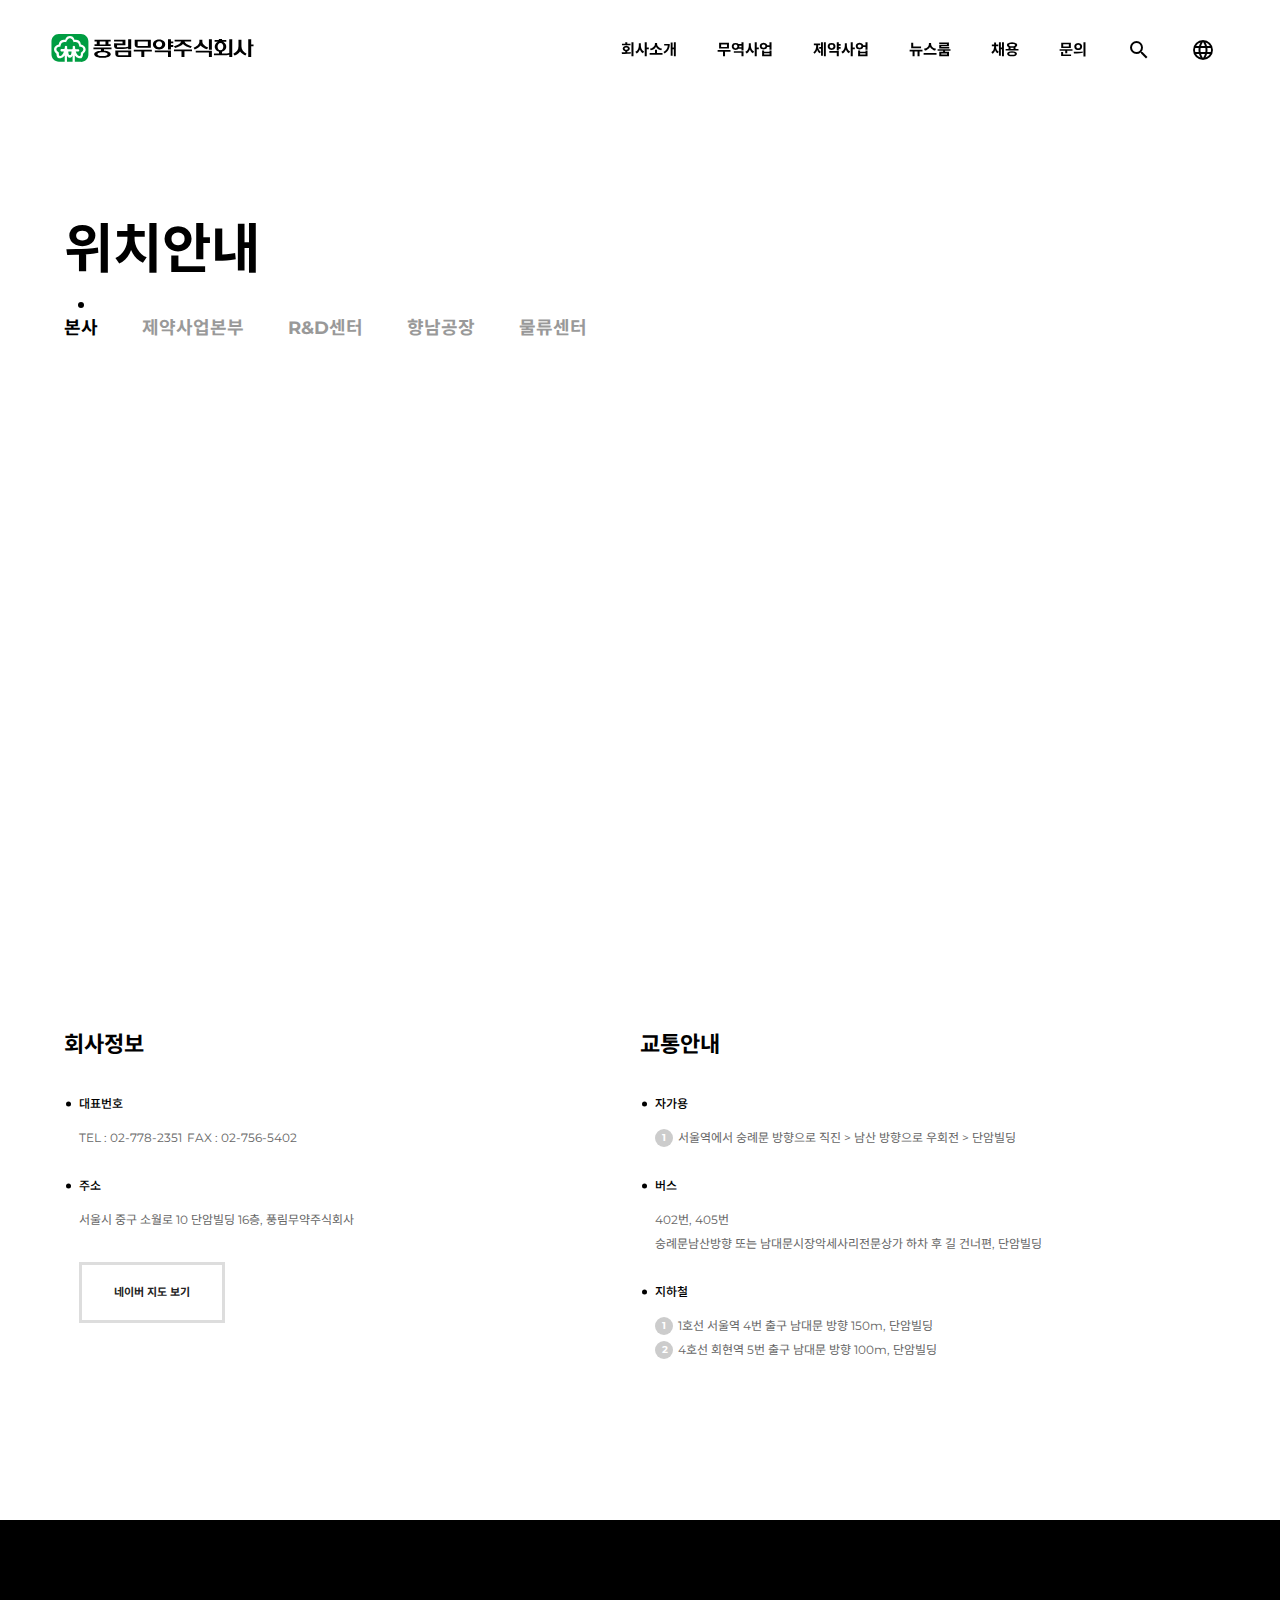
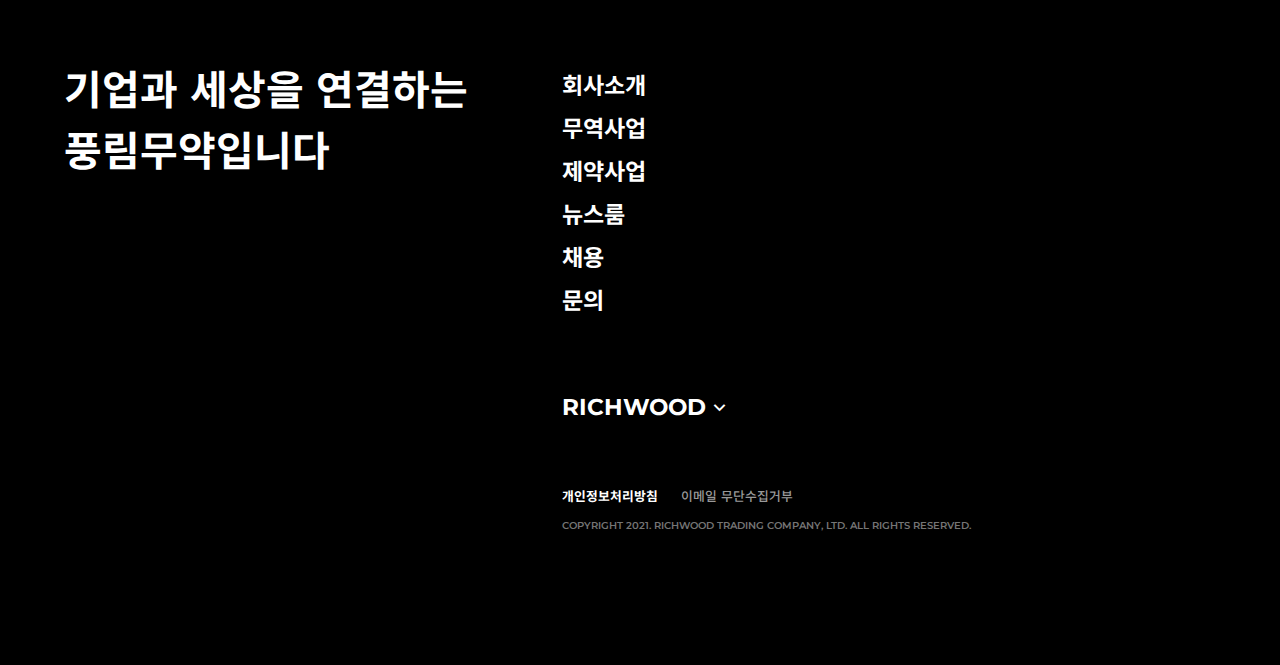
<file: html/location.html>
<!DOCTYPE html>
<html lang="en">
  <head>
    <meta charset="UTF-8" />
    <meta http-equiv="X-UA-Compatible" content="IE=edge" />
    <meta name="viewport" content="width=device-width, initial-scale=1.0, minimum-scale=1.0, maximum-scale=1.0,user-scalable=no" />
    <meta name="referrer" content="no-referrer" />
    <meta property="og:type" content="website" />
    <meta property="url" content="https://deft-twilight-8524ab.netlify.app" />
    <meta property="og:title" content="풍림무약 l 위치안내" />
    <meta
      property="og:description"
      content="풍림무약은 1974년 설립된 이후 제약, 식품, 화장품 및 화학 등 폭넓은 산업 분야에 사용되는 고부가가치 원료를 국내 시장에 공급하고 있으며, 전문성을 기반으로 우수 의약품과 건강기능식품을 개발·공급하고 사람과 사회를 위한 새로운 내일을 만들어가는 기업으로서 50여 년의 역사를 향해 지속적인 성장을 이어가고 있습니다."
    />
    <meta property="og:image" content="../images/common/og.jpg" />
    <title>위치안내 | 풍림무약</title>
    <!-- favicon -->
    <link rel="shortcut icon" href="../images/common/favicon-192-off.png" type="image/x-icon" />
    <!-- reset -->
    <link rel="stylesheet" href="../css/reset.css" />
    <!-- font -->
    <link rel="preconnect" href="https://fonts.googleapis.com" />
    <link rel="preconnect" href="https://fonts.gstatic.com" crossorigin />
    <link href="https://fonts.googleapis.com/css2?family=Montserrat:wght@100;200;300;400;500;600;700;800;900&family=Noto+Sans+KR:wght@100;300;400;500;700;900&display=swap" rel="stylesheet" />
    <link href="https://fonts.googleapis.com/css?family=Material+Icons|Material+Icons+Outlined|Material+Icons+Two+Tone|Material+Icons+Round|Material+Icons+Sharp" rel="stylesheet" />
    <!-- css -->
    <!-- local css -->
    <link rel="stylesheet" href="../css/common.css" />
    <link rel="stylesheet" href="../css/layout.min.css" />
    <link rel="stylesheet" href="../css/location.min.css" />
    <!-- js -->
    <script type="text/javascript" src="//dapi.kakao.com/v2/maps/sdk.js?appkey=db91253c790be6384bd5985d9ced3424&libraries=services"></script>
  </head>
  <body>
    <header id="header" class="locationHeader">
      <div class="container">
        <h1 id="logo">
          <a href="index.html">
            <svg
              version="1.1"
              xmlns="http://www.w3.org/2000/svg"
              xmlns:xlink="http://www.w3.org/1999/xlink"
              x="0px"
              y="0px"
              viewBox="0 0 244 34"
              style="enable-background: new 0 0 244 34"
              xml:space="preserve"
            >
              <path class="symbol-green" fill="#009D42" d="M35.6,0.1H9C4,0,0,4,0,9v15.6c0,4.9,4,9,9,9h26.6v0.1c5,0,9-4,9-9V9.1C44.6,4.1,40.6,0.1,35.6,0.1z"></path>
              <path
                class="svg01"
                fill="#FFFFFF"
                d="M41.3,18.9c0-5.1-5.7-6.3-5.7-6.3S34.9,8.6,33,7.7c-2-0.9-5.3-0.9-5.3-0.9S27,2.5,22.4,2.5h-0.2
              c-4.6,0-5.4,4.4-5.4,4.4s-3.4,0-5.3,0.9c-2,0.9-2.7,4.8-2.7,4.8s-5.7,1.2-5.7,6.3c0,2.6,3,4.9,3,4.9s-0.2,5.3,3,5.6
              c4.2,0.4,6.9-3.3,6.9-3.3v7.8h2.7v-8c0,0,1.1,2.8,3.4,2.9c2.2-0.1,3.4-2.9,3.4-2.9v8h2.7v-7.8c0,0,2.7,3.7,6.9,3.3
              c3.2-0.2,3-5.6,3-5.6S41.3,21.5,41.3,18.9z M22.4,25.5c-2.2,0-2-4.5-2-4.5h3.8C24.2,21,24.4,25.5,22.4,25.5z M35.4,22.6
              c0,0,0.7,3.6-1.2,4c-3,0.7-4.8-5.4-4.8-5.4h3.1c0,0,1.1-0.2,1.1-1.5c0-1.2-1.2-1.4-1.2-1.4h-2.7c0,0-1.2,0.1-1.2-1.2v-1.6
              c0,0-0.2-1.3-1.4-1.3s-1.5,1.2-1.5,1.2l0.1,1.5c0,0,0,1.4-0.8,1.4h-2.6h-2.6c-0.8,0-0.8-1.4-0.8-1.4l0.1-1.5c0,0-0.2-1.2-1.5-1.2
              c-1.2,0-1.4,1.3-1.4,1.3V17c0,1.3-1.2,1.2-1.2,1.2H12c0,0-1.2,0.2-1.2,1.4c0,1.2,1.1,1.5,1.1,1.5H15c0,0-1.8,6.1-4.8,5.4
              c-1.7-0.4-1.2-4-1.2-4s-3-1.8-3-3.7c0-3.8,4.7-3.3,4.7-3.3s0.5-3.5,2-4.8c1.9-1.6,5-0.7,5-0.7s1.2-4.5,4.4-4.9h0.3
              c3.2,0.2,4.4,4.9,4.4,4.9s3.1-1,5,0.7c1.5,1.3,2,4.8,2,4.8s4.7-0.5,4.7,3.3C38.4,20.8,35.4,22.6,35.4,22.6z"
              ></path>
              <path class="st1" d="M22.4,28.8C22.3,28.8,22.3,28.8,22.4,28.8c-0.1,0-0.1,0-0.2,0H22.4z"></path>
              <path
                class="svg02"
                d="M63.4,20.1c4.1,0.2,8.2,1.5,8.2,4.3c0,5.8-20,5.8-20,0c0-2.8,4.2-4,8.2-4.3v-1.6h-9.1v-2.1h21.8v2.1h-9.1L63.4,20.1
              L63.4,20.1z M52,12.4h2.7V9.1H52V6.9h19.5v2.1h-2.7v3.5h2.7v2.1H52V12.4z M67.8,24.4c0-3.1-12.3-3.1-12.3,0
              C55.5,27.4,67.8,27.4,67.8,24.4z M58.3,9.1v3.5h6.9V9.1H58.3z M85.8,11.4V9H75.6V6.9h13.7v6.6H79.2V16h7c2.2,0,4.2,0,6.4-0.7V6.4
              h3.7v12.1h-3.7v-1.2c-2.1,0.6-4.2,0.7-6.3,0.7h-6.7c-2.2,0-4-1.5-4-3.3v-3.4L85.8,11.4L85.8,11.4z M96.3,19.9v8H81
              c-2.2,0-3.9-1.5-3.9-3.3v-4.7H96.3z M80.7,22v3.8h12V22H80.7z M112.1,27.9h-3.6v-6.8h-9.1v-2.1h21.8V21h-9.1V27.9z M120,6.9v9.7
              h-15.5c-2.2,0-4-1.5-4-3.3V6.9H120z M104.1,9v5.4h12.3V9H104.1z M130,6.7c9.9,0,9.9,11.9,0,11.9C120.2,18.4,120,6.7,130,6.7z
               M140.7,22h-15.9v-2.1h19.5v8h-3.6V22z M130,16.1c4.9,0,4.9-7.2,0-7.2C125,9,124.9,16.1,130,16.1z M144.3,18.7h-3.6V6.4h3.6v2.6h2.8
              v2.3h-2.8v2.1h2.8v2.3h-2.8V18.7z M160.6,27.9H157v-7.1h-9.1v-2.1h21.8v2.1h-9.1L160.6,27.9L160.6,27.9z M158.8,12.2
              c-1.6,2-6,4-9.5,4.6l-1.4-2.1c3.6-1,7.6-2.4,8.8-5.7h-8V6.9h20v2.1h-8c1.2,3.4,5.2,4.7,8.8,5.7l-1.4,2.1
              C165,16.3,160.7,14.4,158.8,12.2z M180.1,13.8c-1,1.6-4.5,4.1-7.2,4.9l-1.3-2.2c3.3-1.4,7-3.7,7-7.2V6.9h3.6v2.3
              c0,3.3,3.3,5.8,7,7.2l-1.3,2.1C184.8,17.8,182,15.8,180.1,13.8z M190.1,22.2h-15.9v-2.1h19.5v7.7h-3.6V22.2z M190.1,6.4h3.6v12.5
              h-3.6V6.4z M214.7,25c-2,0.7-4.2,0.7-6.2,0.7h-12.3v-2.1h6.1v-2.1c-6.2-1.7-7-8.9-1.3-12H197V7.3h5.1V5.9h3.9v1.4h5.1v2.1h-3.8
              c5.7,3.2,4.8,10.4-1.4,12.1v2.1h3.1c1.9,0,3.9-0.1,5.7-0.8V6.4h3.6v21.5h-3.6V25z M204.1,19.7c4.5,0,4.6-8.8,0-8.8
              C199.4,10.9,199.6,19.7,204.1,19.7z M227.7,21c-1.2,1.9-4.3,4.1-6.7,5l-1.4-2.1c4.1-2.3,6.2-4.7,6.2-9.1V6.9h3.6v7.9
              c0,4,2.2,7,6.2,9l-1.4,2.1C231.8,25,229.3,22.9,227.7,21z M241.2,27.9h-3.6V6.4h3.6v6.3h2.8v2.1h-2.8V27.9z"
              ></path>
            </svg>
          </a>
        </h1>
        <div id="gnb">
          <h2 class="blind">gnb</h2>
          <nav>
            <ul class="list">
              <li>
                <a href="" class="depth01">회사소개</a>
                <ul class="depth02">
                  <li><a href="">회사소개</a></li>
                  <li><a href="">연혁</a></li>
                  <li><a href="">CI 소개</a></li>
                  <li><a href="location.html">위치안내</a></li>
                </ul>
              </li>
              <li>
                <a href="" class="depth01">무역사업</a>
                <ul class="depth02">
                  <li><a href="">소개</a></li>
                  <li><a href="">기능 재료 사업</a></li>
                  <li><a href="">뷰티사이언스 사업</a></li>
                  <li><a href="">의약원료 사업</a></li>
                  <li><a href="">식품원료 사업</a></li>
                  <li><a href="">화상광학 사업</a></li>
                </ul>
              </li>
              <li>
                <a href="" class="depth01">제약사업</a>
                <ul class="depth02">
                  <li><a href="">소개</a></li>
                  <li><a href="">CDMO사업</a></li>
                  <li><a href="">천연물 사업</a></li>
                  <li><a href="">완제의약품 사업</a></li>
                  <li><a href="">기능성 식품 사업</a></li>
                  <li><a href="">연구개발</a></li>
                  <li><a href="">제품소식</a></li>
                  <li><a href="">의약품 제품검색</a></li>
                </ul>
              </li>
              <li>
                <a href="" class="depth01">뉴스룸</a>
                <ul class="depth02">
                  <li><a href="">새소식</a></li>
                  <li><a href="">보도자료</a></li>
                  <li><a href="">WEBZINE</a></li>
                  <li><a href="">사회공헌</a></li>
                </ul>
              </li>
              <li>
                <a href="" class="depth01">채용</a>
                <ul class="depth02">
                  <li><a href="">채용안내</a></li>
                  <li><a href="">채용 FAQ</a></li>
                </ul>
              </li>
              <li>
                <a href="" class="depth01">문의</a>
                <ul class="depth02"></ul>
              </li>
            </ul>
            <ul class="utilMenu">
              <li class="none">
                <a href="" class="depth01"><span class="material-icons"> search </span></a>
                <ul class="depth02"></ul>
              </li>
              <li>
                <a href="" class="depth01"><span class="material-icons"> language </span></a>
                <ul class="depth02">
                  <li><a href="">KR</a></li>
                  <li><a href="">EN</a></li>
                </ul>
              </li>
            </ul>
          </nav>
        </div>
        <!-- 반응형 -->
        <div id="gnbBtns">
          <ul>
            <li>
              <a href=""><span class="material-icons"> search </span></a>
            </li>
            <li class="hamberger">
              <span></span>
              <span></span>
            </li>
          </ul>
        </div>
      </div>
      <div id="subHeader">
        <div class="container">
          <div class="headerTop">
            <ul class="langList">
              <li><a href="" class="kr">KR</a></li>
              <li><a href="" class="en">EN</a></li>
            </ul>
            <div class="hamberger">
              <span></span>
              <span></span>
            </div>
          </div>
          <ul class="list">
            <li>
              <a href="" class="depth01">회사소개</a>
              <ul class="depth02">
                <li><a href="">회사소개</a></li>
                <li><a href="">연혁</a></li>
                <li><a href="">CI 소개</a></li>
                <li><a href="location.html">위치안내</a></li>
              </ul>
            </li>
            <li>
              <a href="" class="depth01">무역사업</a>
              <ul class="depth02">
                <li><a href="">소개</a></li>
                <li><a href="">기능 재료 사업</a></li>
                <li><a href="">뷰티사이언스 사업</a></li>
                <li><a href="">의약원료 사업</a></li>
                <li><a href="">식품원료 사업</a></li>
                <li><a href="">화상광학 사업</a></li>
              </ul>
            </li>
            <li>
              <a href="" class="depth01">제약사업</a>
              <ul class="depth02">
                <li><a href="">소개</a></li>
                <li><a href="">CDMO사업</a></li>
                <li><a href="">천연물 사업</a></li>
                <li><a href="">완제의약품 사업</a></li>
                <li><a href="">기능성 식품 사업</a></li>
                <li><a href="">연구개발</a></li>
                <li><a href="">제품소식</a></li>
                <li><a href="">의약품 제품검색</a></li>
              </ul>
            </li>
            <li>
              <a href="" class="depth01">뉴스룸</a>
              <ul class="depth02">
                <li><a href="">새소식</a></li>
                <li><a href="">보도자료</a></li>
                <li><a href="">WEBZINE</a></li>
                <li><a href="">사회공헌</a></li>
              </ul>
            </li>
            <li>
              <a href="" class="depth01">채용</a>
              <ul class="depth02">
                <li><a href="">채용안내</a></li>
                <li><a href="">채용 FAQ</a></li>
              </ul>
            </li>
            <li>
              <a href="" class="depth01">문의</a>
              <ul class="depth02"></ul>
            </li>
          </ul>
        </div>
      </div>
    </header>
    <!-- header end -->
    <section id="location">
      <div class="container">
        <div class="title">
          <h1>위치안내</h1>
        </div>
        <div class="locationTabs">
          <ul class="list">
            <li><a href="" class="tab on" data-address="서울시 중구 소월로 10 단암빌딩" data-name="풍림무약 본사">본사</a></li>
            <li><a href="" class="tab" data-address="서울시 중구 소월로 10 단암빌딩" data-name="제약사업본부">제약사업본부</a></li>
            <li><a href="" class="tab" data-address="서울시 관악구 관악로 1 (신림동) 서울대학교 약학대학 신약개발센터" data-name="R&D센터">R&D센터</a></li>
            <li><a href="" class="tab" data-address="경기도 화성시 향남읍 제약공단3길 120" data-name="향남공장">향남공장</a></li>
            <li><a href="" class="tab" data-address="경기도 평택시 청북읍 청북중앙로 658-13" data-name="물류센터">물류센터</a></li>
          </ul>
        </div>
        <div id="map"></div>
        <div class="pannel on">
          <div class="contactInfo">
            <div class="company">
              <h2>회사정보</h2>
              <ul>
                <li>
                  <h3 class="subtitle">대표번호</h3>
                  <div class="info">
                    <span>TEL : 02-778-2351</span>
                    <span>FAX : 02-756-5402</span>
                  </div>
                </li>
                <li>
                  <h3 class="subtitle">주소</h3>
                  <address>서울시 중구 소월로 10 단암빌딩 16층, 풍림무약주식회사</address>
                </li>
              </ul>
              <a href=""><span>네이버 지도 보기</span></a>
            </div>
            <div class="transport">
              <h2>교통안내</h2>
              <ul>
                <li>
                  <h3 class="subtitle">자가용</h3>
                  <p class="num01 num">서울역에서 숭례문 방향으로 직진 > 남산 방향으로 우회전 > 단암빌딩</p>
                </li>
                <li>
                  <h3 class="subtitle">버스</h3>
                  <p>402번, 405번</p>
                  <p>숭례문남산방향 또는 남대문시장악세사리전문상가 하차 후 길 건너편, 단암빌딩</p>
                </li>
                <li>
                  <h3 class="subtitle">지하철</h3>
                  <p class="num01 num">1호선 서울역 4번 출구 남대문 방향 150m, 단암빌딩</p>
                  <p class="num02 num">4호선 회현역 5번 출구 남대문 방향 100m, 단암빌딩</p>
                </li>
              </ul>
            </div>
          </div>
        </div>
        <div class="pannel">
          <div class="map"></div>
          <div class="contactInfo">
            <div class="company">
              <h2>회사정보</h2>
              <ul>
                <li>
                  <h3 class="subtitle">대표번호</h3>
                  <div class="info">
                    <span>TEL : 02-757-3071</span>
                    <span>FAX : 02-2262-7599, 02-2262-7595(개발부)</span>
                    <p>제약사업본부 소비자 상담실 대표번호 : 02-2262-7550</p>
                  </div>
                </li>
                <li>
                  <h3 class="subtitle">주소</h3>
                  <address>서울시 중구 소월로 10 단암빌딩 12층</address>
                </li>
              </ul>
              <a href=""><span>네이버 지도 보기</span></a>
            </div>
            <div class="transport">
              <h2>교통안내</h2>
              <ul>
                <li>
                  <h3 class="subtitle">자가용</h3>
                  <p class="num01 num">서울역에서 숭례문 방향으로 직진 > 남산 방향으로 우회전 > 단암빌딩</p>
                </li>
                <li>
                  <h3 class="subtitle">버스</h3>
                  <p>402번, 405번</p>
                  <p>숭례문남산방향 또는 남대문시장악세사리전문상가 하차 후 길 건너편, 단암빌딩</p>
                </li>
                <li>
                  <h3 class="subtitle">지하철</h3>
                  <p class="num01 num">1호선 서울역 4번 출구 남대문 방향 150m, 단암빌딩</p>
                  <p class="num02 num">4호선 회현역 5번 출구 남대문 방향 100m, 단암빌딩</p>
                </li>
              </ul>
            </div>
          </div>
        </div>
        <div class="pannel">
          <div class="map"></div>
          <div class="contactInfo">
            <div class="company">
              <h2>회사정보</h2>
              <ul>
                <li>
                  <h3 class="subtitle">대표번호</h3>
                  <div class="info">
                    <span>TEL : 02-6917-7411</span>
                    <span>FAX : 02-6917-7499</span>
                  </div>
                </li>
                <li>
                  <h3 class="subtitle">주소</h3>
                  <address>서울시 관악구 관악로 1 (신림동) 서울대학교 약학대학 신약개발센터 4층</address>
                </li>
              </ul>
              <a href=""><span>네이버 지도 보기</span></a>
            </div>
            <div class="transport">
              <h2>교통안내</h2>
              <ul>
                <li>
                  <h3 class="subtitle">자가용</h3>
                  <p class="num01 num">서울대 정문 진입 > 5번 게이트로 좌회전 후 직진 > 약학대학 신약개발센터</p>
                  <p class="num02 num">서울대 후문 진입 > 7번 게이트로 우회전 > 서울대 노천강당 방향 > 파스쿠찌 건물 반대편으로 좌회전 > 약학대학 신약개발센터</p>
                </li>
                <li>
                  <h3 class="subtitle">대중교통</h3>
                  <p class="num01 num">
                    5516번 <br />
                    농생대 정류장 하차 후 약학대학 방면 300m, 약학대학 신약개발센터
                  </p>
                  <p class="num02 num">2호선 서울대입구역에서 5513번 버스 승차, 농생대 정류장 하차 후 약학대학 방면 300m, 약학대학 신약개발센터</p>
                  <p class="num03 num">2호선 낙성대역 4번출구 주유소 지나 쟝 블랑제리 베이커리 앞에서 마을버스 관악02번 승차, 노천강당 정류장 하차 후 약학대학 방면 250m, 약학대학 신약개발센터</p>
                </li>
              </ul>
            </div>
          </div>
        </div>
        <div class="pannel">
          <div class="map"></div>
          <div class="contactInfo">
            <div class="company">
              <h2>회사정보</h2>
              <ul>
                <li>
                  <h3 class="subtitle">대표번호</h3>
                  <div class="info">
                    <span>TEL : 031-353-7351 </span>
                    <span>FAX : 031-353-7355</span>
                  </div>
                </li>
                <li>
                  <h3 class="subtitle">주소</h3>
                  <address>경기도 화성시 향남읍 제약공단3길 120</address>
                </li>
              </ul>
              <a href=""><span>네이버 지도 보기</span></a>
            </div>
            <div class="transport">
              <h2>교통안내</h2>
              <ul>
                <li>
                  <h3 class="subtitle">자가용</h3>
                  <p class="num01 num">서부간선도로 > 서해안고속도로 > 발안IC > 상신 지하차도 진입 > 향남 제약공단 진입</p>
                  <p class="num02 num">
                    우면산 터널 > 상아벌 지하차도 > 과천 터널 > 과천봉담도시고속화도로 진입 > 의왕톨게이트 > 서수원 IC > ‘인천.안산, 한양대학교, 안산대학교’ 방면으로 우측방향 > 양촌 IC > ‘발안,
                    영어마을’ 방면으로 우측방향 > 상신 지하차도 > 제약공단 진입
                  </p>
                </li>
              </ul>
            </div>
          </div>
        </div>
        <div class="pannel">
          <div class="map"></div>
          <div class="contactInfo">
            <div class="company">
              <h2>회사정보</h2>
              <ul>
                <li>
                  <h3 class="subtitle">대표번호</h3>
                  <div class="info">
                    <span>TEL : 031-684-7324</span>
                    <span>FAX : 031-684-7325</span>
                  </div>
                </li>
                <li>
                  <h3 class="subtitle">주소</h3>
                  <address>경기도 평택시 청북읍 청북중앙로 658-13</address>
                </li>
              </ul>
              <a href=""><span>네이버 지도 보기</span></a>
            </div>
            <div class="transport">
              <h2>교통안내</h2>
              <ul>
                <li>
                  <h3 class="subtitle">자가용</h3>
                  <p class="num01">
                    과천봉담도시고속화도로 진입 > 의왕터널 > 의왕톨게이트 > 서수원IC > ‘서수원, 농수산물유통센터, 인천.안산’ 방면으로 우측방향 > 양촌 IC > ‘발안, 영어마을’ 방면으로 우측방향 >
                    상신지하차도 > 서해로 51번길 > 청북중앙로 > 풍림무약주식회사 물류센터 진입
                  </p>
                </li>
              </ul>
            </div>
          </div>
        </div>
      </div>
    </section>
    <!-- location end -->
    <footer id="footer">
      <div class="container">
        <div class="title">
          <h1>
            기업과 세상을 연결하는 <br />
            풍림무약입니다
          </h1>
        </div>
        <div class="footerRight">
          <div class="footerMenu">
            <ul>
              <li><a href="">회사소개</a></li>
              <li><a href="">무역사업</a></li>
              <li><a href="">제약사업</a></li>
              <li><a href="">뉴스룸</a></li>
              <li><a href="">채용</a></li>
              <li><a href="">문의</a></li>
            </ul>
          </div>
          <div class="infoWrap">
            <button class="richwood">RICHWOOD</button>
            <div class="info">
              <span>대표 이정석</span>
              <span>사업자등록번호 &nbsp; 104-81-02314</span>
              <span>TEL <a href="#">02-778-2351</a></span>
              <span>FAX 02-756-5402</span>
              <span class="address">04527 서울시 중구 소월로 10 남대문로5가 단암빌딩 16층</span>
            </div>
          </div>
          <div class="law">
            <div class="privacy">
              <a href=""><strong>개인정보처리방침</strong></a> <a href="">이메일 무단수집거부</a>
            </div>
            <p>COPYRIGHT 2021. RICHWOOD TRADING COMPANY, LTD. ALL RIGHTS RESERVED.</p>
          </div>
        </div>
      </div>
    </footer>
  </body>
  <script src="../js/layout.js"></script>
  <script src="../js/location.js"></script>
</html>
</file>
<file: css/common.css>
.blind {
  display: none;
}
</file>
<file: css/layout.min.css>
﻿body{font-family:"Montserrat","Noto Sans KR",sans-serif;font-size:18px;color:#000;overflow-x:hidden}a{color:inherit;text-decoration:none}button{border:none;background:none;cursor:pointer}button .material-icons{font-size:40px;font-weight:100;color:#ccc}.container{width:80%;margin:0 auto}#header{width:100vw;height:130px;position:fixed;top:0;left:0;z-index:999;box-sizing:border-box;transition:all .5s ease;background-color:#fff}#header.on{height:100px;border-bottom:1px solid #ddd}#header.on .depth02{top:115px}#header.off{top:-100px}#header .container{display:flex;justify-content:space-between;align-items:center;height:100%}#logo a svg{width:224px;height:34px}#gnb nav{display:flex;justify-content:flex-end}#gnb nav .list{display:flex}#gnb nav .utilMenu{display:flex}#gnb nav li{position:relative;padding:0 20px}#gnb nav li:hover .depth02{display:block}#gnb nav li .depth01{display:flex;align-items:center;height:130px;position:relative;font-weight:700}#gnb nav li .depth01.active:after{display:block}#gnb nav li .depth01::after{display:none;width:5px;height:5px;position:absolute;bottom:25%;left:50%;content:"";background-color:#ddd}#gnb nav li .depth01:hover:after{display:block}#gnb nav li .depth02{display:none;position:absolute;top:130px;left:50%;transform:translateX(-50%);padding:50px 0;font-size:16px;font-weight:500;color:#ddd;background-color:#000;white-space:nowrap}#gnb nav li .depth02.on{display:block}#gnb nav li .depth02 li{padding:0 30px 20px 30px}#gnb nav li .depth02 li:nth-last-child(1){padding-bottom:0}#gnb nav li .depth02 li:hover{color:#fff}#gnbBtns{display:none;margin-right:30px}#gnbBtns ul{display:flex;align-items:center}#gnbBtns ul li a .material-icons{margin-right:20px;font-size:26px;font-weight:700;color:#fff}#gnbBtns ul li.hamberger{height:100px;position:relative}#gnbBtns ul li.hamberger.open span{transition:all .25s ease-in-out}#gnbBtns ul li.hamberger.open span:nth-child(1){top:50%;transform:rotate(-45deg)}#gnbBtns ul li.hamberger.open span:nth-child(2){top:50%;transform:rotate(45deg)}#gnbBtns ul li.hamberger span{display:block;width:25px;height:3px;position:absolute;left:0;background-color:#fff}#gnbBtns ul li.hamberger span:nth-child(1){top:43px}#gnbBtns ul li.hamberger span:nth-child(2){top:52px}#subHeader{display:none;width:100vw;height:100vh;position:absolute;top:0;left:0;color:#fff;background-image:url("../images/common/mobile-menu-bg.jpg");background-position:50% 50%;background-repeat:no-repeat;background-size:cover;transition:all .25s ease;overflow-y:auto}#subHeader.open{display:block}#subHeader .container{display:flex;justify-content:flex-start;align-items:flex-start;flex-direction:column}#subHeader .container .headerTop{display:flex;justify-content:space-between;align-items:center;width:100%;height:100px}#subHeader .container .headerTop .langList{display:flex}#subHeader .container .headerTop .langList li{margin-right:20px;font-size:14px;font-weight:500}#subHeader .container .headerTop .langList li .en{color:#999}#subHeader .container .headerTop .hamberger{height:100px;position:relative;margin-right:30px}#subHeader .container .headerTop .hamberger span{display:block;width:25px;height:3px;position:absolute;left:0;transition:all .25s ease-in-out;background-color:#fff}#subHeader .container .headerTop .hamberger span:nth-child(1){top:50%;transform:rotate(-45deg)}#subHeader .container .headerTop .hamberger span:nth-child(2){top:50%;transform:rotate(45deg)}#subHeader .container .list{padding-top:50px}#subHeader .container .list li{padding-bottom:30px}#subHeader .container .list li .depth01{font-size:33px;font-weight:500}#subHeader .container .list li .depth02{display:none;margin:10px 0;font-size:16px;font-weight:400;color:#999}#subHeader .container .list li .depth02.open{display:block}#subHeader .container .list li .depth02 li{padding:10px 0}#footer{padding:140px 0 126px 0;color:#fff;background-color:#000}#footer .container{display:flex}#footer .container .title{width:50%;font-size:48px;font-weight:700;line-height:1.5;word-break:keep-all}#footer .container .footerRight{padding-top:15px}#footer .container .footerRight .footerMenu ul{margin-bottom:60px}#footer .container .footerRight .footerMenu ul li{padding-bottom:20px;font-size:28px;font-weight:700}#footer .container .footerRight .footerMenu ul li a{position:relative}#footer .container .footerRight .footerMenu ul li a::before{width:5px;height:5px;position:absolute;top:50%;left:-15px;transform:translateY(-50%);opacity:0;transition:all .25s ease-in-out;content:"";background-color:#fff;border-radius:10px}#footer .container .footerRight .footerMenu ul li a:hover::before{opacity:1}#footer .container .footerRight .infoWrap .richwood{position:relative;padding:0;font-family:"Montserrat",sans-serif;font-size:28px;font-weight:700;color:#fff}#footer .container .footerRight .infoWrap .richwood::after{position:absolute;top:50%;right:-25px;font-family:"Material Icons";font-size:28px;font-weight:500;transform:translateY(-50%) rotate(180deg);transition:transform .25s ease;content:""}#footer .container .footerRight .infoWrap .richwood.on::after{transform:translateY(-50%) rotate(0)}#footer .container .footerRight .infoWrap .info{word-break:keep-all;display:flex;flex-wrap:wrap;height:0;overflow:hidden;margin-top:20px;font-size:14px;font-weight:400;color:#666;line-height:2;transition:all .5s ease-in-out}#footer .container .footerRight .infoWrap .info.on{height:60px;overflow:none}#footer .container .footerRight .infoWrap .info span{margin-right:10px}#footer .container .footerRight .infoWrap .info a{transition:color .25s ease-in-out}#footer .container .footerRight .infoWrap .info a:hover{color:#fff}#footer .container .footerRight .infoWrap .info .adress{margin-right:20px}#footer .container .footerRight .law{margin-top:40px;line-height:2.5}#footer .container .footerRight .law .privacy{font-size:15px}#footer .container .footerRight .law .privacy strong{margin-right:20px;font-weight:700;color:#fff}#footer .container .footerRight .law .privacy a{font-weight:500;color:#999}#footer .container .footerRight .law p{font-family:"Montserrat",sans-serif;font-size:13px;font-weight:600;color:#757575}@media all and (max-width: 1800px){#header .container{width:93%}}@media all and (max-width: 1500px){.container{width:90%}#header{height:100px}#logo a svg{width:clamp(215px,14.9vw,224px);height:clamp(25px,2.2vw,34px)}#gnb nav .list li .depth01{font-size:clamp(15px,1.2vw,18px)}#gnb nav .list li .depth02{top:115px;font-size:clamp(13px,1vw,16px)}#footer .container .title{font-size:clamp(40px,3.2vw,48px)}#footer .container .footerRight .footerMenu ul li{font-size:clamp(20px,1.8vw,28px)}#footer .container .footerRight .infoWrap .richwood{font-size:clamp(20px,1.8vw,28px)}#footer .container .footerRight .infoWrap .richwood::after{font-size:clamp(20px,1.8vw,28px)}#footer .container .footerRight .infoWrap .info{font-size:clamp(11px,.9vw,14px)}#footer .container .footerRight .law .privacy{font-size:clamp(12px,1vw,15px)}#footer .container .footerRight .law p{font-size:clamp(6px,.8vw,13px)}}@media all and (max-width: 1025px){.container{width:95%}#header{background-color:rgba(0,0,0,0)}#header.on,#header.locationHeader{background-color:rgba(255,255,255,.9)}#header.on #logo a svg .symbol-green,#header.locationHeader #logo a svg .symbol-green{fill:#009d42}#header.on #logo a svg .svg02,#header.locationHeader #logo a svg .svg02{fill:inherit}#header.on #gnbBtns ul li .material-icons,#header.locationHeader #gnbBtns ul li .material-icons{color:#000}#header.on #gnbBtns ul li.hamberger span,#header.locationHeader #gnbBtns ul li.hamberger span{background-color:#000}#logo a svg .symbol-green{fill:rgba(0,0,0,0)}#logo a svg .svg02{fill:#fff}#gnb{display:none}#gnbBtns{display:block}#footer{padding:clamp(33px,14vw,78px) 0}#footer .container .title{display:none}#footer .container .footerRight .footerMenu{display:none}#footer .container .footerRight .infoWrap{width:75%}#footer .container .footerRight .law{margin-top:0}#footer .container .footerRight .law .privacy{margin-bottom:clamp(10px,4vw,78px)}}@media all and (max-width: 540px){.container{width:87%}#header{height:147px}#logo a svg{width:clamp(100px,45vw,244px);height:clamp(3px,6.2vw,34px)}#gnbBtns{margin-right:50px}#gnbBtns ul li a .material-icons{font-size:clamp(10px,6.8vw,37px)}#gnbBtns ul li.hamberger span{width:clamp(10px,6.4vw,35px);height:clamp(.5px,.7vh,4px)}#gnbBtns ul li.hamberger span:nth-child(1){top:40px}#subHeader .container .headerTop{height:147px}#subHeader .container .headerTop .langList{padding-left:30px}#subHeader .container .headerTop .langList li{font-size:clamp(11px,3.7vw,20px)}#subHeader .container .headerTop .hamberger{margin-right:50px}#subHeader .container .headerTop .hamberger span{width:clamp(10px,6.4vw,35px);height:clamp(.5px,.7vh,4px)}#subHeader .container .list{padding-left:30px}#subHeader .container .list li{padding-bottom:50px}#subHeader .container .list li .depth01{font-size:clamp(26px,9vw,49px);font-weight:500}#subHeader .container .list li .depth02{font-size:clamp(12px,4.2vw,23px)}#footer{padding:33px 0}#footer .container .footerRight .infoWrap{width:100%}#footer .container .footerRight .infoWrap .richwood{font-size:clamp(18px,5.9vw,32px)}#footer .container .footerRight .infoWrap .richwood:after{font-size:clamp(18px,5.9vw,32px)}#footer .container .footerRight .infoWrap .info{font-size:clamp(11px,3.7vw,20px)}#footer .container .footerRight .infoWrap .info.on{height:110px}#footer .container .footerRight .law .privacy{font-size:clamp(11px,3.5vw,19px)}#footer .container .footerRight .law p{font-size:clamp(10px,2.9vw,16px)}}
</file>
<file: css/location.min.css>
#location{padding-top:130px}#location .container .title{padding-top:clamp(35px,7.2vw,140px);font-size:clamp(50px,4.2vw,82px);font-weight:700}#location .container .locationTabs{margin:clamp(33px,3.4vw,66px) 0 clamp(30px,5.2vw,100px) 0}#location .container .locationTabs .list{display:flex;font-size:clamp(18px,1.3vw,26px);font-weight:700;color:#999;word-break:keep-all}#location .container .locationTabs .list li{padding:0 22px}#location .container .locationTabs .list li:nth-child(1){padding-left:0}#location .container .locationTabs .list li a{position:relative}#location .container .locationTabs .list li a::before{display:none;width:6px;height:6px;position:absolute;top:-15px;left:50%;transform:translateX(-50%);content:"";border-radius:100%;background-color:#000}#location .container .locationTabs .list li a.on{color:#000}#location .container .locationTabs .list li a.on::before{display:block}#location .container #map{width:100%;height:550px}#location .container #map .overlay{position:relative;padding:20px;font-family:"Noto Sans KR",sans-serif;font-weight:700;text-align:center;color:#fff;background-color:#000;border-radius:20px}#location .container #map .overlay::before{position:absolute;bottom:-10px;left:50%;z-index:-1;border-top:40px solid #000;border-right:30px solid rgba(0,0,0,0);border-bottom:none;border-left:30px solid rgba(0,0,0,0);transform:translateX(-50%);content:""}#location .container .pannel{display:none;margin-bottom:clamp(100px,10vw,200px)}#location .container .pannel.on{display:block}#location .container .pannel .contactInfo{display:flex;justify-content:space-between;margin-top:80px}#location .container .pannel .contactInfo .company,#location .container .pannel .contactInfo .transport{flex-basis:50%}#location .container .pannel .contactInfo h2{margin-bottom:42px;font-size:clamp(22px,1.6vw,32px);font-weight:700}#location .container .pannel .contactInfo .subtitle{position:relative;margin-bottom:16px;font-size:clamp(12px,.9vw,18px);font-weight:500}#location .container .pannel .contactInfo .subtitle::before{display:block;width:5px;height:5px;position:absolute;top:50%;left:-13px;transform:translateY(-50%);content:"";background-color:#000;border-radius:100%}#location .container .pannel .contactInfo li{margin-bottom:30px;padding-left:15px}#location .container .pannel .contactInfo li span,#location .container .pannel .contactInfo li p,#location .container .pannel .contactInfo li address{font-size:clamp(12px,.9vw,18px);font-weight:400;color:#666;line-height:2;word-break:keep-all}#location .container .pannel .contactInfo li .num{position:relative;padding-left:clamp(20px,1.8vw,35px)}#location .container .pannel .contactInfo li .num::before{display:block;width:clamp(18px,1.3vw,26px);height:clamp(18px,1.3vw,26px);position:absolute;top:50%;left:0;transform:translateY(-50%);content:"";background-color:#ccc;border-radius:100%}#location .container .pannel .contactInfo li .num::after{display:inline;position:absolute;top:50%;left:clamp(7px,.5vw,10px);font-size:clamp(10px,.7vw,15px);font-weight:700;color:#fff;transform:translateY(-50%)}#location .container .pannel .contactInfo li .num01::after{content:"1"}#location .container .pannel .contactInfo li .num02::after{content:"2"}#location .container .pannel .contactInfo li .num03::after{content:"3"}#location .container .pannel a{display:inline-block;margin-left:15px;padding:22px 32px;border:3px solid #ddd;box-sizing:border-box;font-size:clamp(11px,.8vw,16px);font-weight:700;color:#222;transition:all .25s ease-in-out}#location .container .pannel a:hover{border-color:#000;color:#000;border-radius:40px}@media all and (max-width: 1025px){#location .container .title{font-size:clamp(34px,6vw,62px)}#location .container .locationTabs .list{font-size:clamp(14px,2.5vw,26px)}#location .container .pannel .contactInfo h2{font-size:clamp(16px,2.7vw,28px)}#location .container .pannel .contactInfo .subtitle{font-size:clamp(12px,1.7vw,18px)}#location .container .pannel .contactInfo .subtitle:before{width:clamp(3px,.4vw,5px);height:clamp(3px,.4vw,5px)}#location .container .pannel .contactInfo li span,#location .container .pannel .contactInfo li p,#location .container .pannel .contactInfo li address{font-size:clamp(12px,1.7vw,18px)}#location .container .pannel .contactInfo li .num::before{width:clamp(16px,2.5vw,26px);height:clamp(16px,2.5vw,26px)}#location .container .pannel .contactInfo li .num:after{left:clamp(7px,.9vw,10px);font-size:clamp(10px,1.4vw,15px)}#location .container .pannel a{font-size:clamp(11px,1.5vw,16px)}}@media all and (max-width: 861px){#location .container .pannel .contactInfo{flex-direction:column}#location .container .pannel .contactInfo .company{margin-bottom:clamp(85px,15vw,135px)}}@media all and (max-width: 541px){#location .container .title{font-size:clamp(28px,10vw,58px)}#location .container .locationTabs .list{font-size:clamp(11px,4.2vw,23px)}#location .container .locationTabs .list li{padding:0 5px}#location .container #map{height:400px}#location .container .pannel .contactInfo h2{font-size:clamp(14px,5.3vw,29px)}#location .container .pannel .contactInfo .subtitle{font-size:clamp(11px,4.2vw,23px)}#location .container .pannel .contactInfo .subtitle:before{width:clamp(3px,.9vw,5px);height:clamp(3px,.9vw,5px)}#location .container .pannel .contactInfo li span,#location .container .pannel .contactInfo li p,#location .container .pannel .contactInfo li address{font-size:clamp(11px,4vw,22px)}#location .container .pannel .contactInfo li .num::before{width:clamp(18px,4.8vw,26px);height:clamp(18px,4.8vw,26px);top:0;left:-10px;transform:translateY(30%)}#location .container .pannel .contactInfo li .num:after{top:0;left:clamp(7px,1.8vw,10px);left:-3px;font-size:clamp(10px,2.7vw,15px);transform:translateY(30%)}#location .container .pannel a{padding:clamp(10px,2.7vw,15px) clamp(25px,7.4vw,40px);font-size:clamp(10px,3.7vw,20px)}}
</file>
